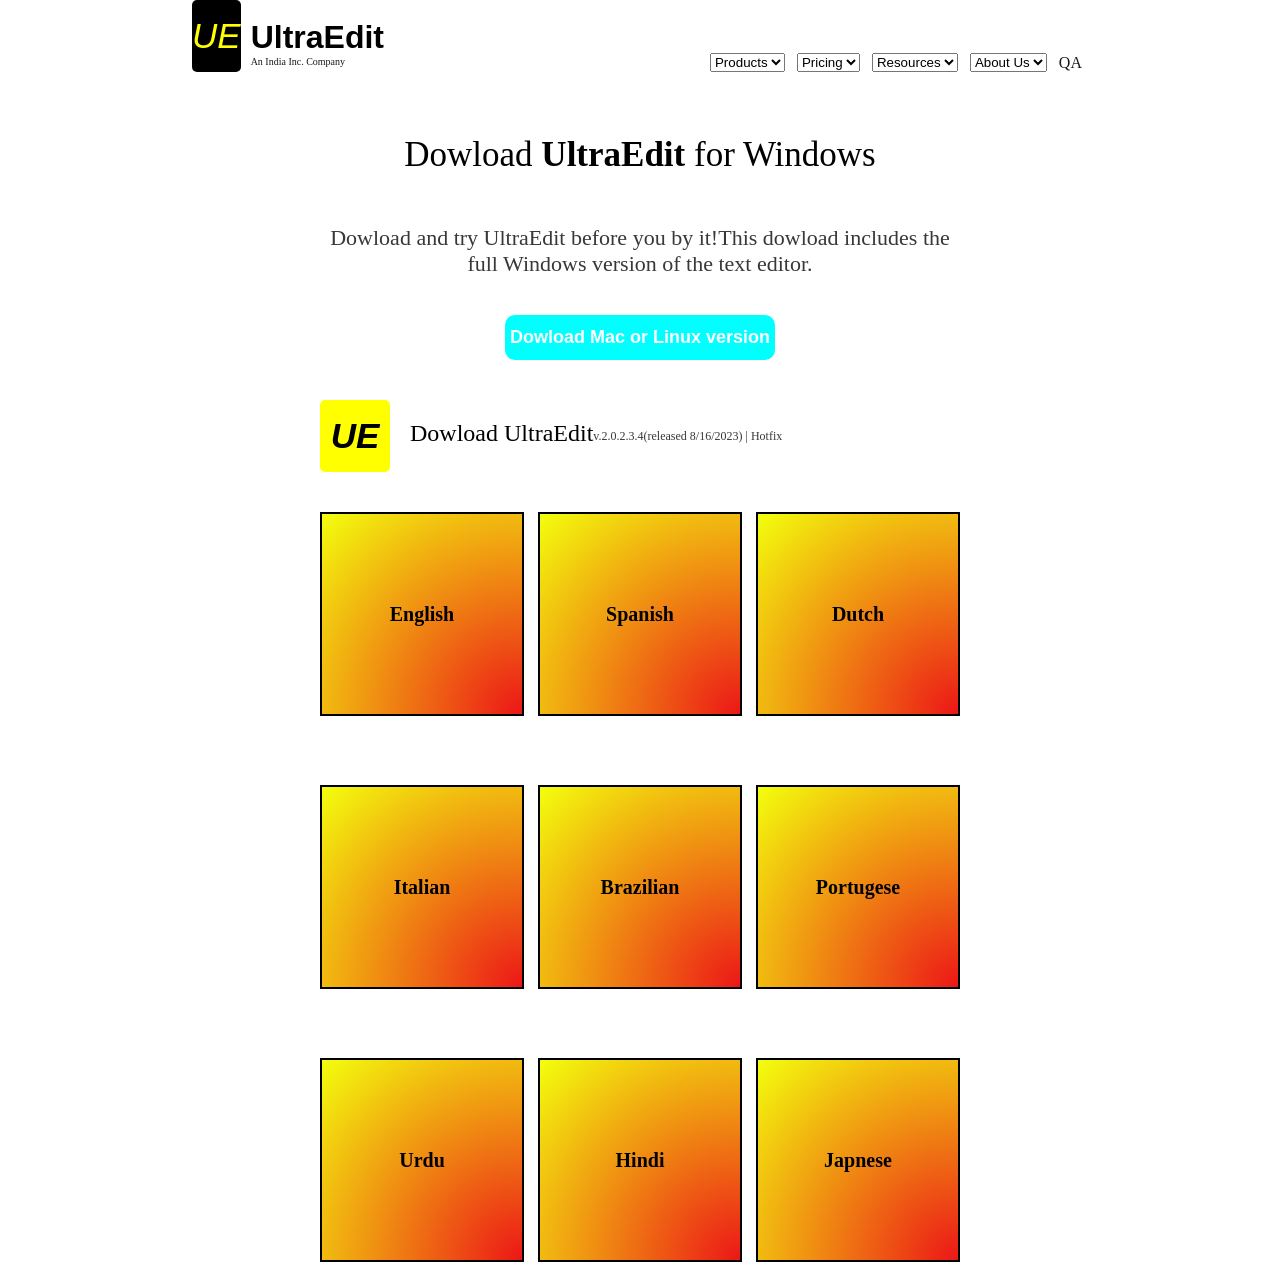
<file: index.html>
<html lang="eng">

<head>
    <title>website 3</title>
    <link rel="stylesheet" href="style.css">

</head>

<body>
    <div class="qw">
        <div class="mainup">
            <div class="leftup">
                <div class="lup1">UE

                </div>
                <div class="lup2">
                    <div class="lup21">UltraEdit

                    </div>
                    <div class="lup22">An India Inc. Company

                    </div>
                </div>

            </div>

            <div class="er">
                <div class="menu">

                    <select name="Products" id="hh">
                        <option value="empty">Products</option>
                        <option value="Cars">Cars</option>
                        <option value="Planes">Planes</option>
                    </select>
                </div>
                <div class="menu"><select name="Products" id="hh">
                        <option value="empty">Pricing</option>
                        <option value="Cars">Cars</option>
                        <option value="Planes">Planes</option>
                    </select>

                </div>
                <div class="menu"><select name="Products" id="hh">
                        <option value="empty">Resources</option>
                        <option value="Cars">Cars</option>
                        <option value="Planes">Planes</option>
                    </select>

                </div>
                <div class="menu"><select name="Products" id="hh">
                        <option value="empty">About Us</option>
                        <option value="Cars">Cars</option>
                        <option value="Planes">Planes</option>
                    </select>

                </div>


                <div class="menu">QA

                </div>
            </div>
        </div>
    </div>
    <div class="fg">
        <div class="dowload">
            <div class="dowload1">Dowload <span class="bold">UltraEdit</span> for Windows

            </div>
            <div class="dowload2"> Dowload and try UltraEdit before you by it!This dowload includes the full Windows
                version of the text
                editor.

            </div>
            <div class="dowload3">Dowload Mac or Linux version

            </div>
        </div>
    </div>
    <div class="we">
        <div class="we1">UE

        </div>
        <div class="we2">

        </div>
        <div class="we3">Dowload UltraEdit

        </div>
        <div class="we4">v.2.0.2.3.4(released 8/16/2023) | Hotfix

        </div>
    </div>

    <div class="lastbox">
        <div class="allink">
            <div class=" rtg allink1">
                <div class=" all link1">English

                </div>
                <div class=" all link2">Spanish

                </div>
                <div class=" all link3">Dutch

                </div>
            </div>
            <div class=" rtg allink2">
                <div class=" all link4">Italian

                </div>
                <div class=" all link5">Brazilian

                </div>
                <div class=" all link6">Portugese

                </div>
            </div>
            <div class=" rtg allink3">
                <div class=" all link7">Urdu

                </div>
                <div class="all link8">Hindi

                </div>
                <div class="all link9"
                >Japnese</div>
            </div>


        </div>
    </div>




</body>

</html>
</file>
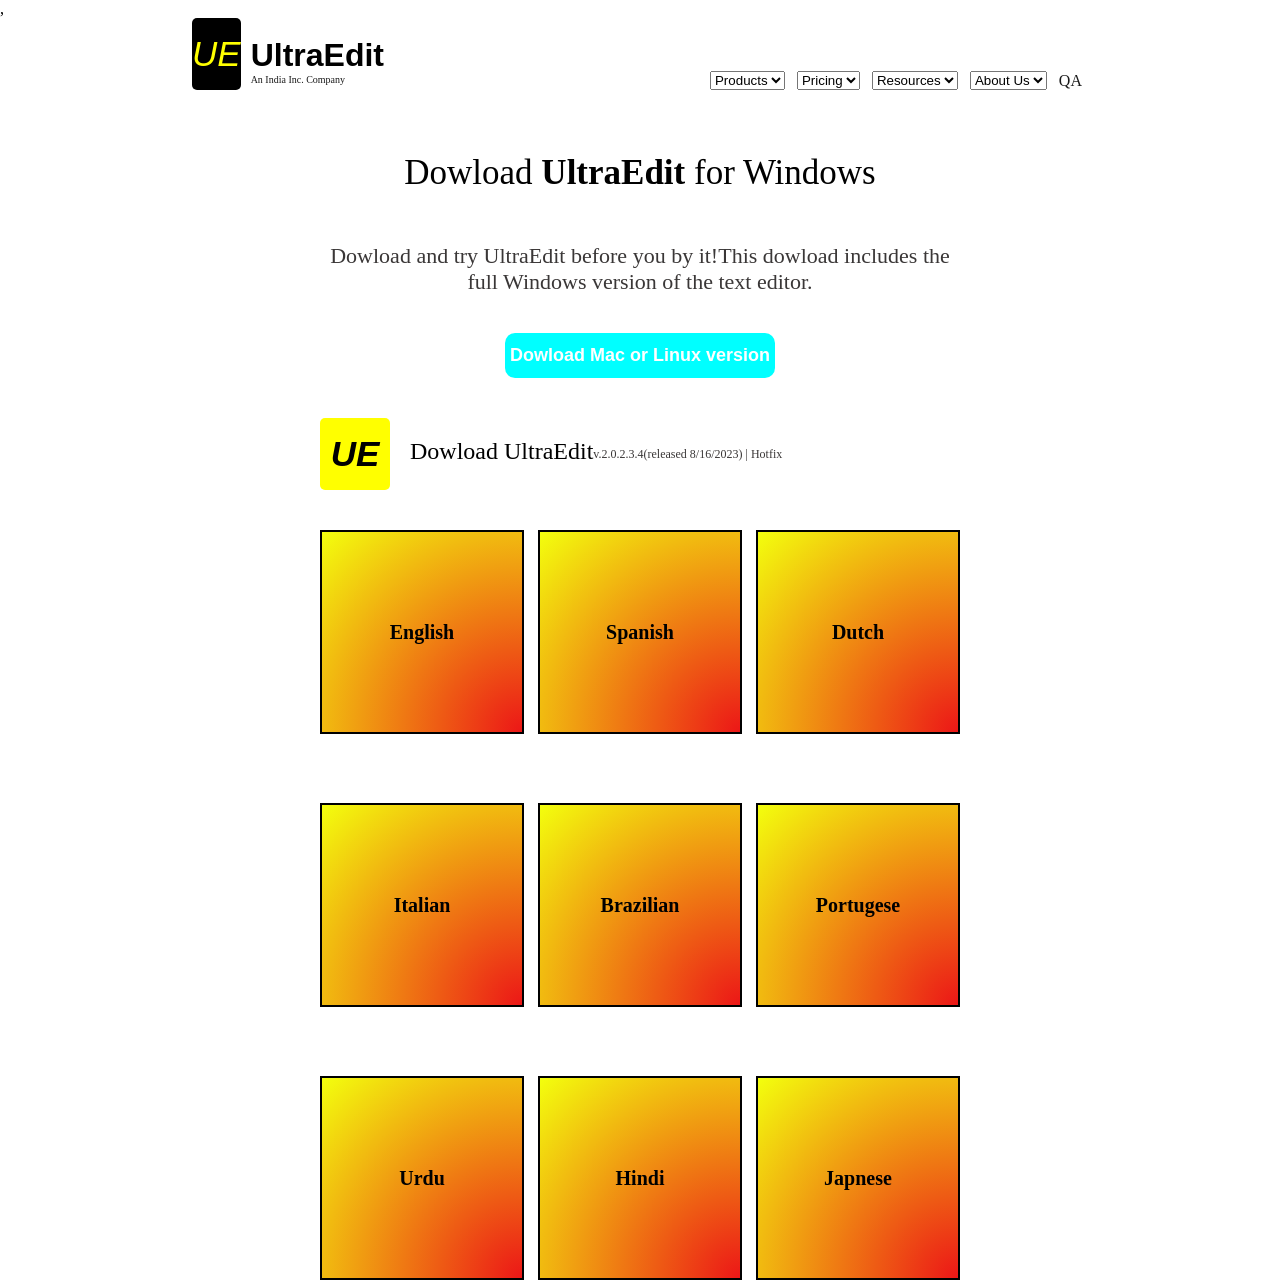
<file: body.html>
<html lang="eng">

<head>
    <title>website 3</title>
    <link rel="stylesheet" href="style.css">

</head>

<body>
    ,<div class="qw">
        <div class="mainup">
            <div class="leftup">
                <div class="lup1">UE

                </div>
                <div class="lup2">
                    <div class="lup21">UltraEdit

                    </div>
                    <div class="lup22">An India Inc. Company

                    </div>
                </div>

            </div>

            <div class="er">
                <div class="menu">

                    <select name="Products" id="hh">
                        <option value="empty">Products</option>
                        <option value="Cars">Cars</option>
                        <option value="Planes">Planes</option>
                    </select>
                </div>
                <div class="menu"><select name="Products" id="hh">
                        <option value="empty">Pricing</option>
                        <option value="Cars">Cars</option>
                        <option value="Planes">Planes</option>
                    </select>

                </div>
                <div class="menu"><select name="Products" id="hh">
                        <option value="empty">Resources</option>
                        <option value="Cars">Cars</option>
                        <option value="Planes">Planes</option>
                    </select>

                </div>
                <div class="menu"><select name="Products" id="hh">
                        <option value="empty">About Us</option>
                        <option value="Cars">Cars</option>
                        <option value="Planes">Planes</option>
                    </select>

                </div>


                <div class="menu">QA

                </div>
            </div>
        </div>
    </div>
    <div class="fg">
        <div class="dowload">
            <div class="dowload1">Dowload <span class="bold">UltraEdit</span> for Windows

            </div>
            <div class="dowload2"> Dowload and try UltraEdit before you by it!This dowload includes the full Windows
                version of the text
                editor.

            </div>
            <div class="dowload3">Dowload Mac or Linux version

            </div>
        </div>
    </div>
    <div class="we">
        <div class="we1">UE

        </div>
        <div class="we2">

        </div>
        <div class="we3">Dowload UltraEdit

        </div>
        <div class="we4">v.2.0.2.3.4(released 8/16/2023) | Hotfix

        </div>
    </div>

    <div class="lastbox">
        <div class="allink">
            <div class=" rtg allink1">
                <div class=" all link1">English

                </div>
                <div class=" all link2">Spanish

                </div>
                <div class=" all link3">Dutch

                </div>
            </div>
            <div class=" rtg allink2">
                <div class=" all link4">Italian

                </div>
                <div class=" all link5">Brazilian

                </div>
                <div class=" all link6">Portugese

                </div>
            </div>
            <div class=" rtg allink3">
                <div class=" all link7">Urdu

                </div>
                <div class="all link8">Hindi

                </div>
                <div class="all link9"
                >Japnese</div>
            </div>


        </div>
    </div>




</body>

</html>
</file>
<file: style.css>
body {
    background-color: white;
    padding: 0;
    margin: 0;



}

.qw {
    height: 15vh;
    width: 100vw;
    display: flex;
    justify-content: center;
    

}

.mainup {
    width: 70vw;
    height: 8vh;
    display: flex;

    justify-content: space-between;

}

.leftup {
    width: 8vw;
    height: 8vh;
    display: flex;
    justify-content: left;


}

.lup1 {
    font-family: 'Franklin Gothic Medium', 'Arial Narrow', Arial, sans-serif;
    font-size: 35;
    width: 8vw;
    height: 8vh;
    background-color: black;
    color: yellow;
    align-content: center;
    text-align: center;
    border-radius: 5px;
    font-style: italic;

}

.lup2 {
    height: 8vh;
    width: 20vw;

}

.lup21 {
    height: 6vh;
    width: 18vw;
    font-size: 32px;
    font-weight: bold;
    font-family: 'Franklin Gothic Medium', 'Arial Narrow', Arial, sans-serif;
    align-content: end;
    margin-left: 10px;
    margin-top: 2px;







}

.lup22 {
    height: 2vh;
    width: 18vw;
    font-size: x-small;
    margin-left: 10px;
    color: rgb(26, 26, 26);
}

.er {
    display: flex;
    width: 30vw;
    height: 8vh;

    display: flex;
    justify-content: space-around;
    align-items: end;

}

.menu {
    color: rgb(26, 26, 26);
    border: none;


}



.fg {
    display: flex;
    justify-content: center;
}

.dowload {
    height: 25vh;
    width: 50vw;

    font-family: 'Times New Roman', Times, serif;
    display: flex;
    flex-direction: column;
    align-items: center;
    justify-content: center;

}

.dowload1 {
    height: 12vh;
    font-size: 35px;


}

.dowload2 {
    height: 12vh;
    font-size: 22px;
    text-align: center;
    color: rgb(58, 55, 55);

}

.dowload3 {
    height: 6vh;

    font-size: 18px;
    align-content: center;
    text-align: center;
    width: 270px;
    background-color: aqua;
    color: white;
    font-family: 'Trebuchet MS', 'Lucida Sans Unicode', 'Lucida Grande', 'Lucida Sans', Arial, sans-serif;
    font-weight: bolder;
    border-radius: 10px;
}

.bold {
    font-weight: bolder;
}
.we{
    display: flex;
    width: 50vw;
    height: 8vh;
    
    margin: 40px;
margin-left: 25vw;

}
.we1{
    width: 70px;
    height: 8vh;
    background-color: yellow;
    color: black;
    font-size: 35px;
    text-align: center;
    align-content: center;
    font-family: 'Trebuchet MS', 'Lucida Sans Unicode', 'Lucida Grande', 'Lucida Sans', Arial, sans-serif;
    font-style: italic;
    font-weight: bolder;
    border-radius: 5px;
    
}
.we2{
    width: 20px;
}
.we3{
    font-size: 24px;
    align-content: center;
    padding-bottom: 5px;
}
.we4{
    font-size: 12px;
    align-content: center;
  color:rgb(58, 55, 55) ;

}
.lastbox{
    width: 100vw;
    height: 750px;
    
    display: flex;
    justify-content: center;
}
.allink{
    width: 50vw;
    height: 750px;
    
    display: flex;
    flex-direction: column;
    justify-content: space-between;
}
.all{
    height:200px;
    width: 200px;
    border: 2px solid black;
    background:radial-gradient(at bottom right,rgb(236, 23, 23),rgb(243, 255, 13));
    align-content: center;
    text-align: center;
    font-weight: bolder;
    font-size: 20px;
    

}
.rtg{
    display: flex; 
    justify-content: space-between;
}
</file>
